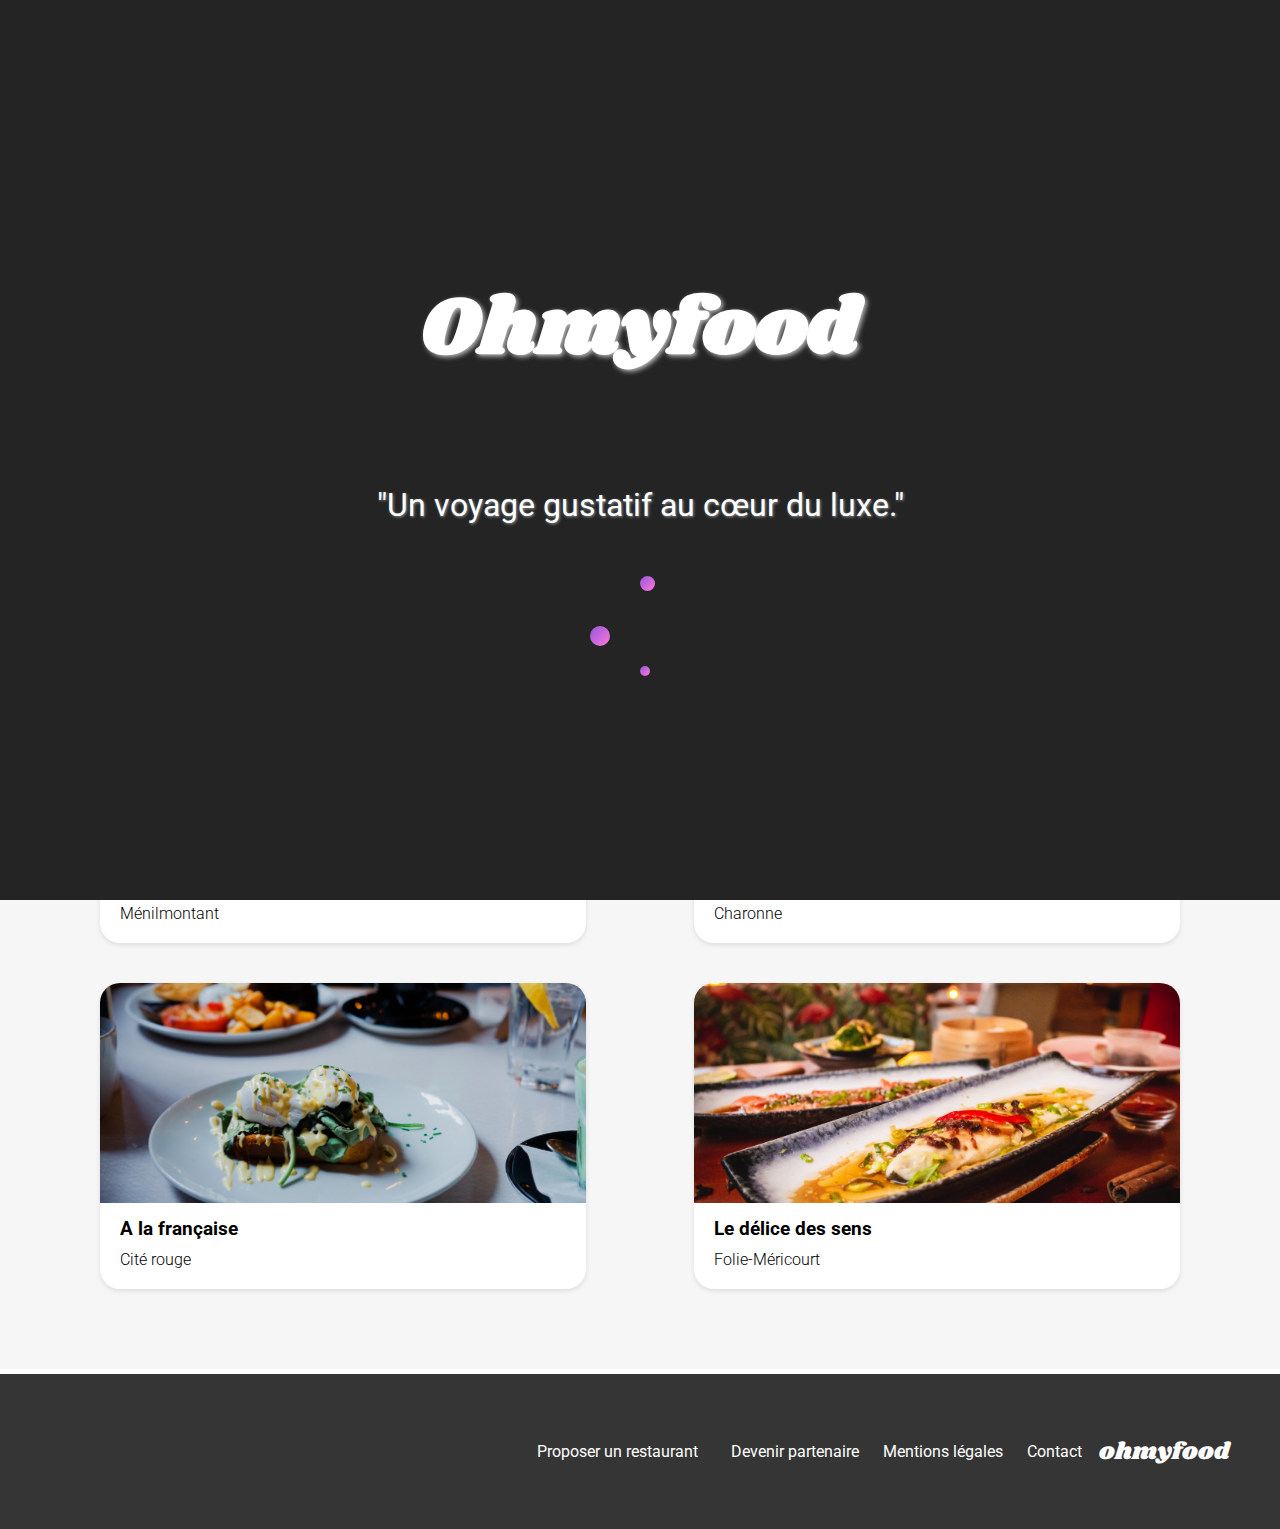
<file: index.html>
<!DOCTYPE html>
<html lang="fr">
  <head>
    <meta charset="UTF-8" />
    <meta name="viewport" content="width=device-width, initial-scale=1" />
    <title>ohmyfood</title>
    <link
      rel="icon"
      type="image/svg+xml"
      href="./assets/images/logo/ohmyfood@2x.svg"
    />
    <link rel="stylesheet" href="./assets/style.css" />
    <link rel="stylesheet" href="./assets/index.css" />
    <link
      rel="stylesheet"
      href="https://cdnjs.cloudflare.com/ajax/libs/font-awesome/6.2.1/css/all.min.css"
      integrity="sha512-MV7K8+y+gLIBoVD59lQIYicR65iaqukzvf/nwasF0nqhPay5w/9lJmVM2hMDcnK1OnMGCdVK+iQrJ7lzPJQd1w=="
      crossorigin="anonymous"
      referrerpolicy="no-referrer"
    />
  </head>
  <body>
    <div id="loader">
      <h2 class="loader_title typewriter">Ohmyfood</h2>
      <p class="loader_txt">"Un voyage gustatif au cœur du luxe."</p>
      <div class="particle-loader">
        <div class="particle"></div>
        <div class="particle"></div>
        <div class="particle"></div>
      </div>
    </div>

    <header>
      <span id="logo">ohmyfood</span>
      <div class="location">
        <i class="fa-solid fa-location-dot"></i>
        <p class="header_txt">Paris, Belleville</p>
      </div>
    </header>

    <section class="reservation">
      <h1>Réservez le menu qui vous convient</h1>
      <p>Découvrez des restaurants d'exception, selectionnés par nos soins.</p>
      <button class="explore-button">Explorez nos restaurants</button>
    </section>

    <section class="navbar">
      <h2>Fonctionnement</h2>
      <ol class="steps">
        <li>
          <div class="step-item">
            <span class="step-number">1</span>
            <i class="fa-solid fa-mobile step-icon"></i>
            <p class="step-text">Choisissez le restaurant</p>
          </div>
        </li>
        <li>
          <div class="step-item">
            <span class="step-number">2</span>
            <i class="fa-solid fa-list step-icon"></i>
            <p class="step-text">Composez votre menu</p>
          </div>
        </li>
        <li>
          <div class="step-item">
            <span class="step-number">3</span>
            <i class="fa-solid fa-store step-icon-color"></i>
            <p class="step-text">Dégustez au restaurant</p>
          </div>
        </li>
      </ol>
    </section>

    <main class="container">
      <section class="restaurants">
        <h2>Restaurants</h2>
        <div class="container_card">
          <div class="card">
            <a href="./restaurants/Menu_Palette_gout.html">
              <img
                class="card_img"
                src="./assets/images/restaurants/gout.jpg"
                alt="restaurant La palette du gout"
              />
            </a>
            <div class="card_content">
              <div class="card_header">
                <h3 class="card_title">La palette du gout</h3>
                <div class="heart-button">
                  <input type="checkbox" id="heart-checkbox-1" />
                  <label for="heart-checkbox-1">
                    <i class="fa-regular fa-heart empty-heart"></i>
                    <i class="fa-solid fa-heart filled-heart"></i>
                  </label>
                </div>
              </div>
              <p class="card_text">Ménilmontant</p>
            </div>
            <span class="nouveau">Nouveau</span>
          </div>

          <div class="card">
            <a href="./restaurants/Menu_La_Note_Enchantée.html">
              <img
                class="card_img"
                src="./assets/images/restaurants/enchantee.jpg"
                alt="restaurant La note enchantée"
              />
            </a>
            <div class="card_content">
              <div class="card_header">
                <h3 class="card_title">La note enchantée</h3>
                <div class="heart-button">
                  <input type="checkbox" id="heart-checkbox-2" />
                  <label for="heart-checkbox-2">
                    <i class="fa-regular fa-heart empty-heart"></i>
                    <i class="fa-solid fa-heart filled-heart"></i>
                  </label>
                </div>
              </div>
              <p class="card_text">Charonne</p>
            </div>
            <span class="nouveau">Nouveau</span>
          </div>

          <div class="card">
            <a href="./restaurants/Menu_A_La_Francaise.html">
              <img
                class="card_img"
                src="./assets/images/restaurants/francaise.jpg"
                alt="restaurant à la française"
              />
            </a>
            <div class="card_content">
              <div class="card_header">
                <h3 class="card_title">A la française</h3>
                <div class="heart-button">
                  <input type="checkbox" id="heart-checkbox-3" />
                  <label for="heart-checkbox-3">
                    <i class="fa-regular fa-heart empty-heart"></i>
                    <i class="fa-solid fa-heart filled-heart"></i>
                  </label>
                </div>
              </div>
              <p class="card_text">Cité rouge</p>
            </div>
          </div>

          <div class="card">
            <a href="./restaurants/Menu_Le_delice_des_sens.html">
              <img
                class="card_img"
                src="./assets/images/restaurants/sens.jpg"
                alt="restaurant le délice des sens"
              />
            </a>
            <div class="card_content">
              <div class="card_header">
                <h3 class="card_title">Le délice des sens</h3>
                <div class="heart-button">
                  <input type="checkbox" id="heart-checkbox-4" />
                  <label for="heart-checkbox-4">
                    <i class="fa-regular fa-heart empty-heart"></i>
                    <i class="fa-solid fa-heart filled-heart"></i>
                  </label>
                </div>
              </div>
              <p class="card_text">Folie-Méricourt</p>
            </div>
          </div>
        </div>
      </section>
    </main>

    <footer class="footer">
      <div>
        <span id="logo_footer">ohmyfood</span>
      </div>
      <ul>
        <li class="list">
          <i class="fa-solid fa-utensils icon"></i>
          <a href="#" class="link_footer">Proposer un restaurant</a>
        </li>
        <li class="list">
          <i class="fa-solid fa-handshake-angle icon2"></i>
          <a href="#" class="link_footer">Devenir partenaire</a>
        </li>

        <li>
          <a href="#" class="link_footer">Mentions légales</a>
        </li>
        <li>
          <a href="mailto:adresse@email.com" class="link_footer">Contact</a>
        </li>
      </ul>
    </footer>
  </body>
</html>
</file>
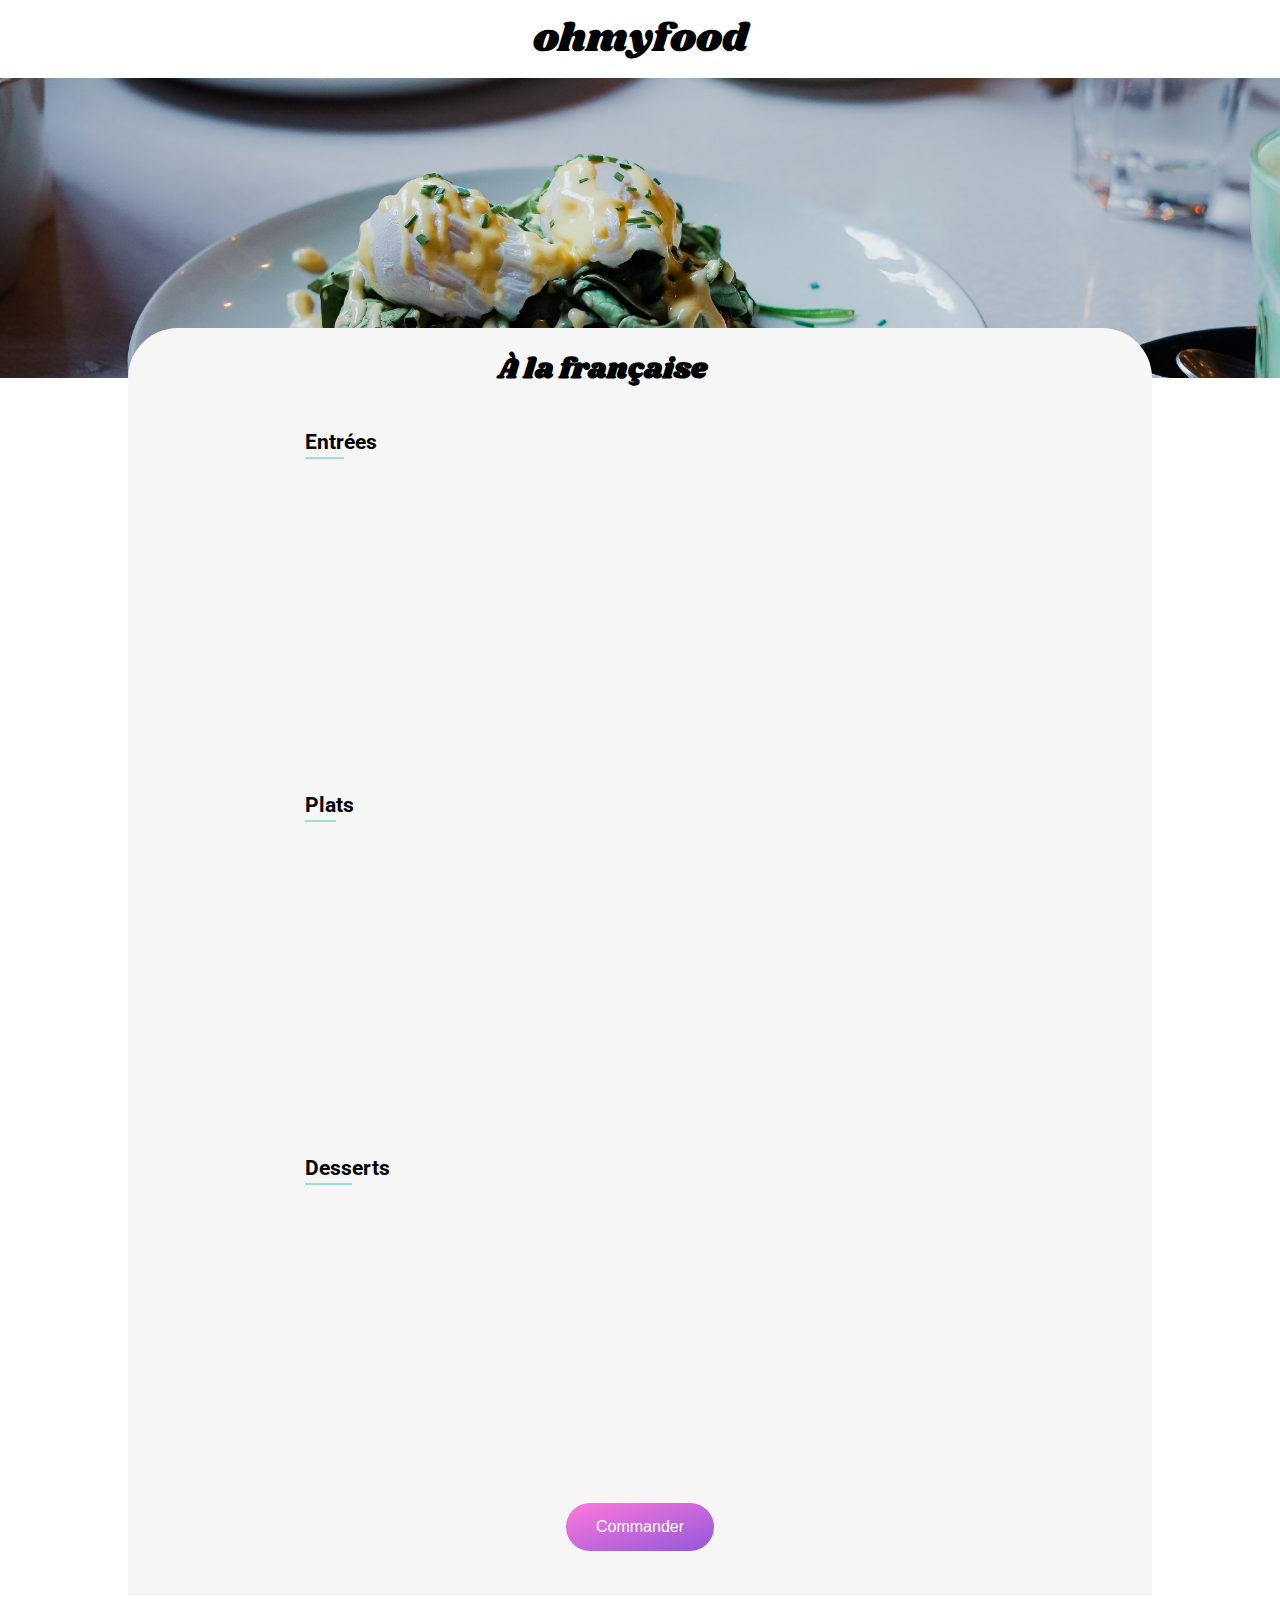
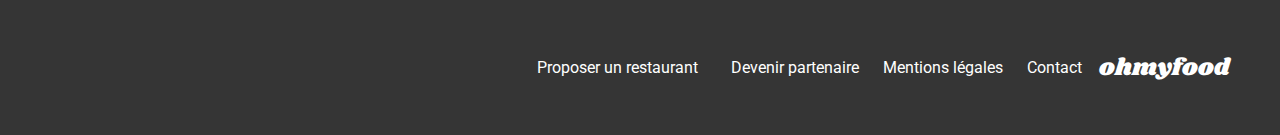
<file: restaurants/Menu_A_La_Francaise.html>
<!DOCTYPE html>
<html lang="fr">
  <head>
    <meta charset="UTF-8" />
    <meta name="viewport" content="width=device-width, initial-scale=1" />
    <title>ohmyfood</title>
    <link
      rel="icon"
      type="image/svg+xml"
      href="../assets/images/logo/ohmyfood@2x.svg"
    />
    <link rel="stylesheet" href="../assets/style.css" />
    <link rel="stylesheet" href="../assets/index.css" />
    <link rel="stylesheet" href="../assets/gout.css" />
    <link
      rel="stylesheet"
      href="https://cdnjs.cloudflare.com/ajax/libs/font-awesome/6.2.1/css/all.min.css"
      integrity="sha512-MV7K8+y+gLIBoVD59lQIYicR65iaqukzvf/nwasF0nqhPay5w/9lJmVM2hMDcnK1OnMGCdVK+iQrJ7lzPJQd1w=="
      crossorigin="anonymous"
      referrerpolicy="no-referrer"
    />
  </head>

  <body>
    <header>
      <div class="header_arrow">
        <a href="../index.html">
          <i class="fa-solid fa-arrow-left icon_arrow"></i>
        </a>
        <span id="logo">ohmyfood</span>
      </div>
      <img
        src="../assets/images/restaurants/francaise.jpg"
        alt="A-la-francaise"
        class="gout"
      />
    </header>

    <section class="menus">
      <div class="title_gout">
        <h1>À la française</h1>
        <button class="heart-button">
          <input type="checkbox" id="heart-checkbox" />
          <label for="heart-checkbox">
            <i class="fa-regular fa-heart empty-heart"></i>
            <i class="fa-solid fa-heart filled-heart"></i>
          </label>
        </button>
      </div>
      <div class="entrees">
        <h2><span class="underline">Entr</span>ées</h2>
        <div class="card_entrees">
          <input type="checkbox" id="card1" class="card-checkbox" />
          <label for="card1" class="content">
            <h3>Tartare de poulpe acidulé</h3>
            <div class="align">
              <p>Aux zestes d'orange</p>
              <p class="price">25€</p>
            </div>
          </label>
          <div class="check-container">
            <i class="fa-solid fa-check btn-check"></i>
          </div>
        </div>
        <div class="card_entrees">
          <input type="checkbox" id="card2" class="card-checkbox" />
          <label for="card2" class="content">
            <h3>Velouté de légumes d'antan</h3>
            <div class="align">
              <p>Carotte, panais, topinambour</p>
              <p class="price">35€</p>
            </div>
          </label>
          <div class="check-container">
            <i class="fa-solid fa-check btn-check"></i>
          </div>
        </div>
        <div class="card_entrees">
          <input type="checkbox" id="card3" class="card-checkbox" />
          <label for="card3" class="content">
            <h3>Soupe à l'oignon</h3>
            <div class="align">
              <p>Revisitée</p>
              <p class="price">20€</p>
            </div>
          </label>
          <div class="check-container">
            <i class="fa-solid fa-check btn-check"></i>
          </div>
        </div>
      </div>
      <div class="plats">
        <h2><span class="underline">Pla</span>ts</h2>
        <div class="card_entrees">
          <input type="checkbox" id="card4" class="card-checkbox" />
          <label for="card4" class="content">
            <h3>Coquilles Saint-Jacques</h3>
            <div class="align">
              <p>Accompagnées d'une purée de panais</p>
              <p class="price">40€</p>
            </div>
          </label>
          <div class="check-container">
            <i class="fa-solid fa-check btn-check"></i>
          </div>
        </div>
        <div class="card_entrees">
          <input type="checkbox" id="card5" class="card-checkbox" />
          <label for="card5" class="content">
            <h3>Magret de canard</h3>
            <div class="align">
              <p>Et parmentier de pommes de terre</p>
              <p class="price">35€</p>
            </div>
          </label>
          <div class="check-container">
            <i class="fa-solid fa-check btn-check"></i>
          </div>
        </div>
        <div class="card_entrees">
          <input type="checkbox" id="card6" class="card-checkbox" />
          <label for="card6" class="content">
            <h3>Pigeonneau d’Ille-et-Vilaine</h3>
            <div class="align">
              <p>Sur son lit de gnocchis aux légumes</p>
              <p class="price">44€</p>
            </div>
          </label>
          <div class="check-container">
            <i class="fa-solid fa-check btn-check"></i>
          </div>
        </div>
      </div>
      <div class="desserts">
        <h2><span class="underline">Dess</span>erts</h2>
        <div class="card_entrees">
          <input type="checkbox" id="card7" class="card-checkbox" />
          <label for="card7" class="content">
            <h3>Pétales de violettes glacés</h3>
            <div class="align">
              <p>Et purée de noisettes</p>
              <p class="price">18€</p>
            </div>
          </label>
          <div class="check-container">
            <i class="fa-solid fa-check btn-check"></i>
          </div>
        </div>
        <div class="card_entrees">
          <input type="checkbox" id="card8" class="card-checkbox" />
          <label for="card8" class="content">
            <h3>Fondant au chocolat</h3>
            <div class="align">
              <p>Revisité</p>
              <p class="price">22€</p>
            </div>
          </label>
          <div class="check-container">
            <i class="fa-solid fa-check btn-check"></i>
          </div>
        </div>
        <div class="card_entrees">
          <input type="checkbox" id="card9" class="card-checkbox" />
          <label for="card9" class="content">
            <h3>Millefeuille croustillant</h3>
            <div class="align">
              <p>Myrtilles et pâte d’amande</p>
              <p class="price">23€</p>
            </div>
          </label>
          <div class="check-container">
            <i class="fa-solid fa-check btn-check"></i>
          </div>
        </div>
      </div>
      <div class="commander">
        <button class="explore-button">Commander</button>
      </div>
    </section>

    <footer class="footer">
      <span id="logo_footer">ohmyfood</span>
      <ul>
        <li class="list">
          <i class="fa-solid fa-utensils icon"></i>
          <a href="#">Proposer un restaurant</a>
        </li>
        <li class="list">
          <i class="fa-solid fa-handshake-angle icon2"></i>
          <a href="#">Devenir partenaire</a>
        </li>
        <li>
          <a href="#">Mentions légales</a>
        </li>
        <li>
          <a href="mailto:adresse@email.com">Contact</a>
        </li>
      </ul>
    </footer>
  </body>
</html>
</file>
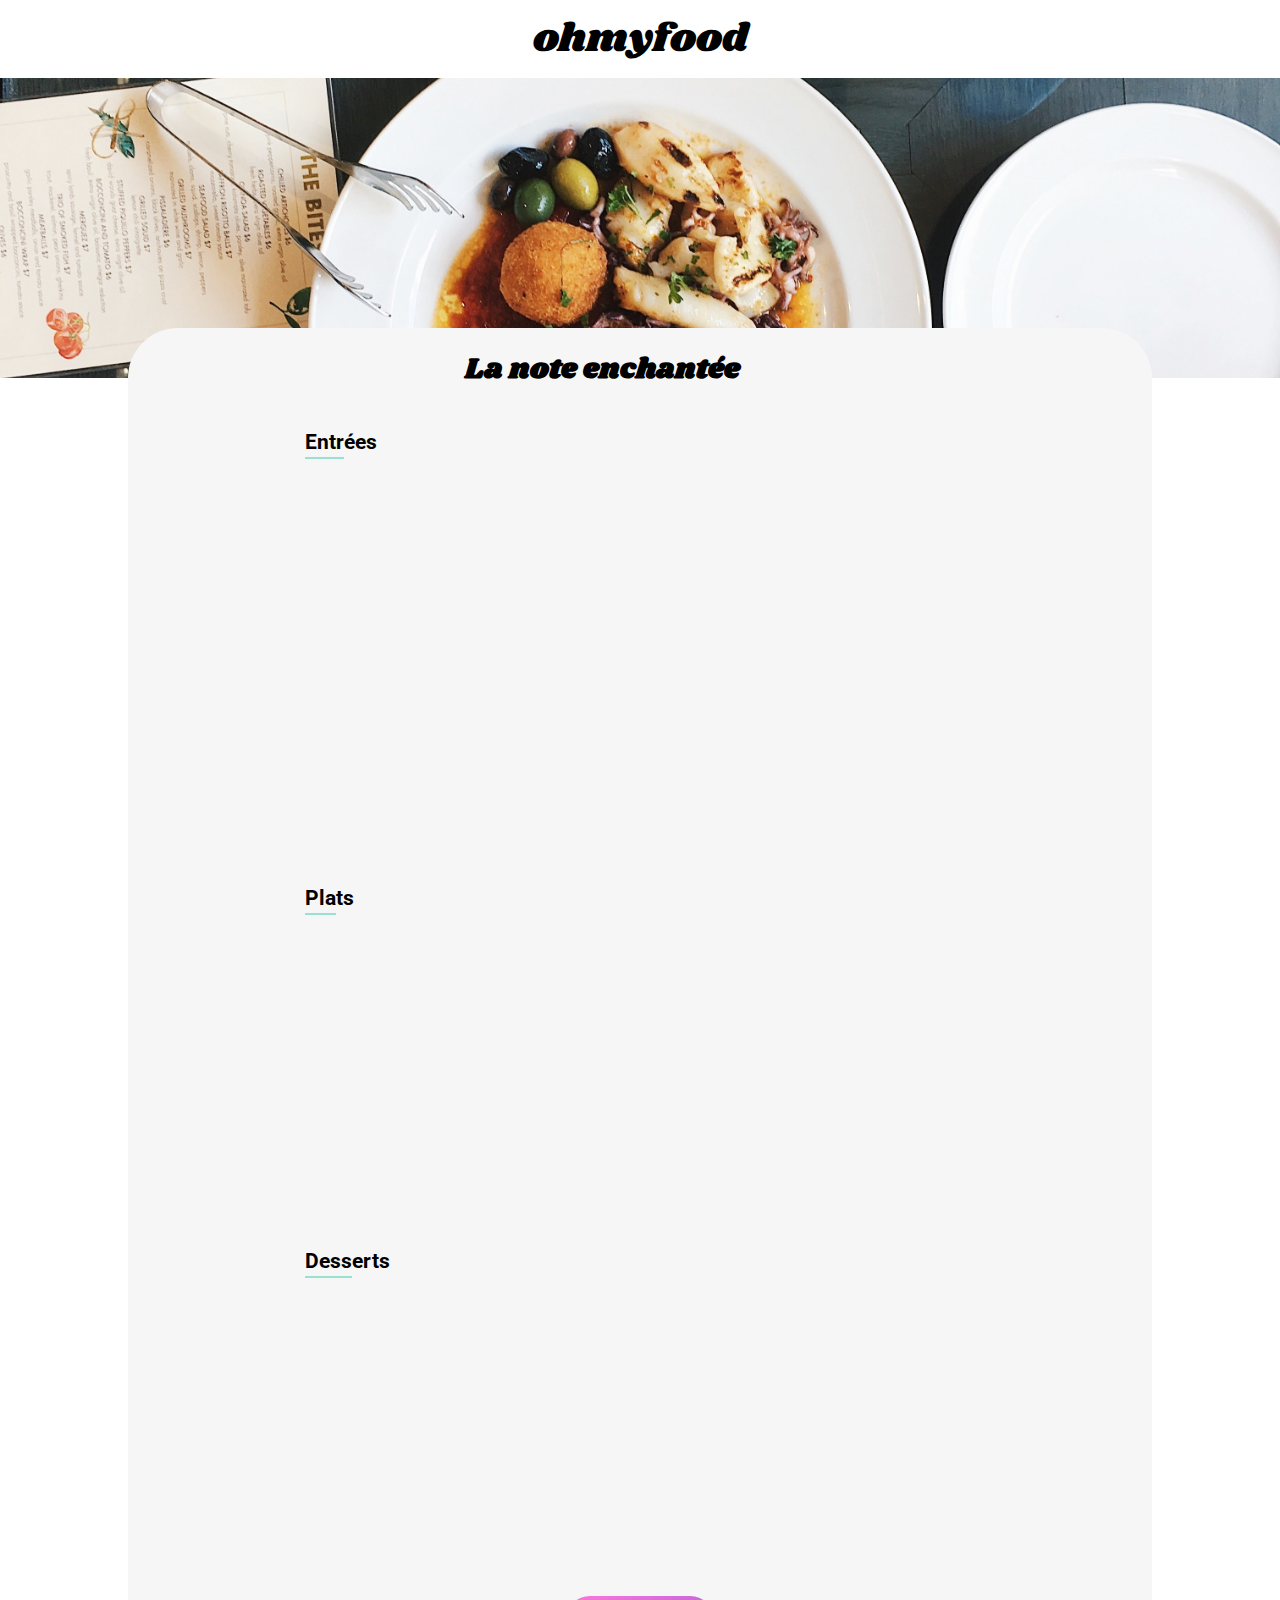
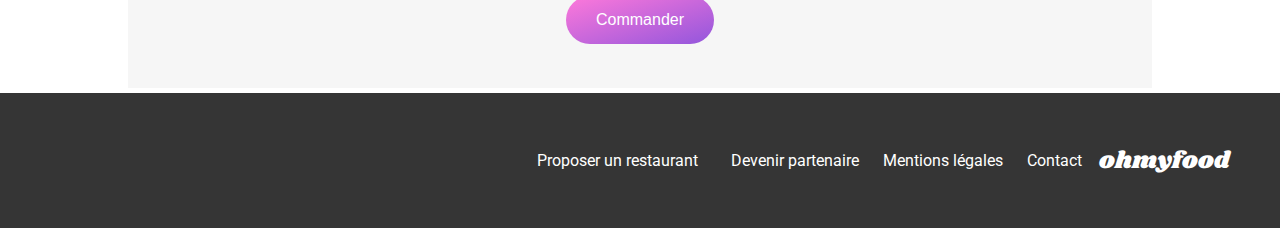
<file: restaurants/Menu_La_Note_Enchantée.html>
<!DOCTYPE html>
<html lang="fr">
  <head>
    <meta charset="UTF-8" />
    <meta name="viewport" content="width=device-width, initial-scale=1" />
    <title>ohmyfood</title>
    <link
      rel="icon"
      type="image/svg+xml"
      href="../assets/images/logo/ohmyfood@2x.svg"
    />
    <link rel="stylesheet" href="../assets/style.css" />
    <link rel="stylesheet" href="../assets/index.css" />
    <link rel="stylesheet" href="../assets/gout.css" />
    <link
      rel="stylesheet"
      href="https://cdnjs.cloudflare.com/ajax/libs/font-awesome/6.2.1/css/all.min.css"
      integrity="sha512-MV7K8+y+gLIBoVD59lQIYicR65iaqukzvf/nwasF0nqhPay5w/9lJmVM2hMDcnK1OnMGCdVK+iQrJ7lzPJQd1w=="
      crossorigin="anonymous"
      referrerpolicy="no-referrer"
    />
  </head>

  <body>
    <header>
      <div class="header_arrow">
        <a href="../index.html">
          <i class="fa-solid fa-arrow-left icon_arrow"></i>
        </a>
        <span id="logo">ohmyfood</span>
      </div>
      <img
        src="../assets/images/restaurants/enchantee.jpg"
        alt="note-enchantee"
        class="gout"
      />
    </header>

    <section class="menus">
      <div class="title_gout">
        <h1>La note enchantée</h1>
        <button class="heart-button">
          <input type="checkbox" id="heart-checkbox" />
          <label for="heart-checkbox">
            <i class="fa-regular fa-heart empty-heart"></i>
            <i class="fa-solid fa-heart filled-heart"></i>
          </label>
        </button>
      </div>
      <div class="entrees">
        <h2><span class="underline">Entr</span>ées</h2>
        <div class="card_entrees">
          <input type="checkbox" id="card1" class="card-checkbox" />
          <label for="card1" class="content">
            <h3>Ravioles de foie gras</h3>
            <div class="align">
              <p>Accompagnées de leur crème à la truffe</p>
              <p class="price">25€</p>
            </div>
          </label>
          <div class="check-container">
            <i class="fa-solid fa-check btn-check"></i>
          </div>
        </div>
        <div class="card_entrees">
          <input type="checkbox" id="card2" class="card-checkbox" />
          <label for="card2" class="content">
            <h3>Caviar osciètre</h3>
            <div class="align">
              <p>Sur blini à la farine de blé noir</p>
              <p class="price">35€</p>
            </div>
          </label>
          <div class="check-container">
            <i class="fa-solid fa-check btn-check"></i>
          </div>
        </div>
        <div class="card_entrees">
          <input type="checkbox" id="card3" class="card-checkbox" />
          <label for="card3" class="content">
            <h3>Homard et espuma de potiron</h3>
            <div class="align">
              <p>Marinés aux zestes d'orange</p>
              <p class="price">20€</p>
            </div>
          </label>
          <div class="check-container">
            <i class="fa-solid fa-check btn-check"></i>
          </div>
        </div>
        <div class="card_entrees">
          <input type="checkbox" id="card4" class="card-checkbox" />
          <label for="card4" class="content">
            <h3>Foie gras de canard cuit entier</h3>
            <div class="align">
              <p>Confiture de figue et pain toasté</p>
              <p class="price">35€</p>
            </div>
          </label>
          <div class="check-container">
            <i class="fa-solid fa-check btn-check"></i>
          </div>
        </div>
      </div>

      <div class="plats">
        <h2><span class="underline">Pla</span>ts</h2>
        <div class="card_entrees">
          <input type="checkbox" id="card5" class="card-checkbox" />
          <label for="card5" class="content">
            <h3>Noix de coquilles Saint-Jacques</h3>
            <div class="align">
              <p>Sur lit de purée de céleri-rave</p>
              <p class="price">40€</p>
            </div>
          </label>
          <div class="check-container">
            <i class="fa-solid fa-check btn-check"></i>
          </div>
        </div>
        <div class="card_entrees">
          <input type="checkbox" id="card6" class="card-checkbox" />
          <label for="card6" class="content">
            <h3>Langoustine poêlée</h3>
            <div class="align">
              <p>Purée de patate douce</p>
              <p class="price">35€</p>
            </div>
          </label>
          <div class="check-container">
            <i class="fa-solid fa-check btn-check"></i>
          </div>
        </div>
        <div class="card_entrees">
          <input type="checkbox" id="card7" class="card-checkbox" />
          <label for="card7" class="content">
            <h3>Mijoté de queue de bœuf</h3>
            <div class="align">
              <p>Et riz sauvage aux zestes de citron</p>
              <p class="price">44€</p>
            </div>
          </label>
          <div class="check-container">
            <i class="fa-solid fa-check btn-check"></i>
          </div>
        </div>
      </div>
      <div class="desserts">
        <h2><span class="underline">Dess</span>erts</h2>
        <div class="card_entrees">
          <input type="checkbox" id="card8" class="card-checkbox" />
          <label for="card8" class="content">
            <h3>Macaron noisette et chocolat</h3>
            <div class="align">
              <p>Glace au caramel brun et sel de Guérande</p>
              <p class="price">18€</p>
            </div>
          </label>
          <div class="check-container">
            <i class="fa-solid fa-check btn-check"></i>
          </div>
        </div>
        <div class="card_entrees">
          <input type="checkbox" id="card9" class="card-checkbox" />
          <label for="card9" class="content">
            <h3>Baba au rhum revisité</h3>
            <div class="align">
              <p>Avec son coulis de citron</p>
              <p class="price">22€</p>
            </div>
          </label>
          <div class="check-container">
            <i class="fa-solid fa-check btn-check"></i>
          </div>
        </div>
        <div class="card_entrees">
          <input type="checkbox" id="card10" class="card-checkbox" />
          <label for="card10" class="content">
            <h3>Tarte au citron meringuée</h3>
            <div class="align">
              <p>Déstructurée</p>
              <p class="price">23€</p>
            </div>
          </label>
          <div class="check-container">
            <i class="fa-solid fa-check btn-check"></i>
          </div>
        </div>
      </div>
      <div class="commander">
        <button class="explore-button">Commander</button>
      </div>
    </section>

    <footer class="footer">
      <span id="logo_footer">ohmyfood</span>
      <ul>
        <li class="list">
          <i class="fa-solid fa-utensils icon"></i>
          <a href="#">Proposer un restaurant</a>
        </li>
        <li class="list">
          <i class="fa-solid fa-handshake-angle icon2"></i>
          <a href="#">Devenir partenaire</a>
        </li>
        <li>
          <a href="#">Mentions légales</a>
        </li>
        <li>
          <a href="mailto:adresse@email.com">Contact</a>
        </li>
      </ul>
    </footer>
  </body>
</html>
</file>
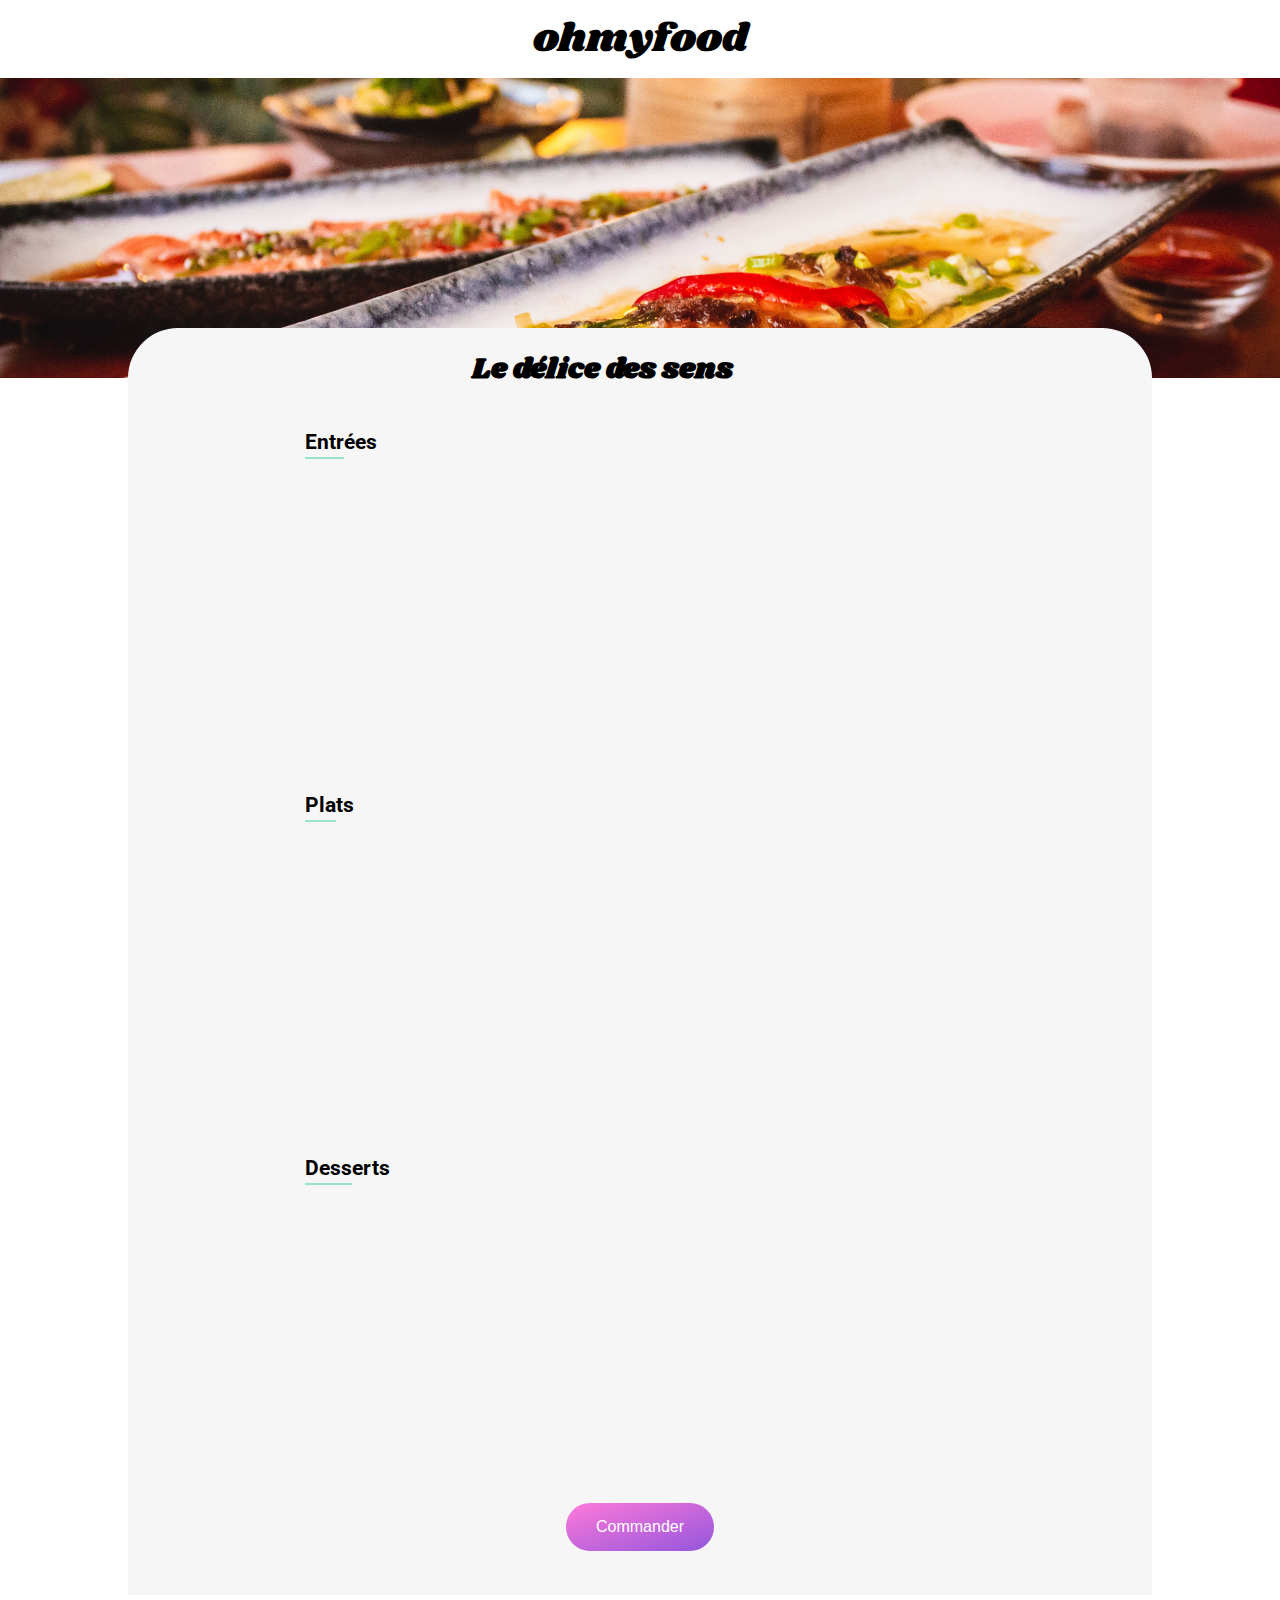
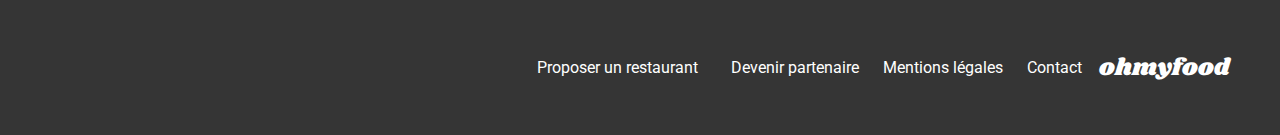
<file: restaurants/Menu_Le_delice_des_sens.html>
<!DOCTYPE html>
<html lang="fr">
  <head>
    <meta charset="UTF-8" />
    <meta name="viewport" content="width=device-width, initial-scale=1" />
    <title>ohmyfood</title>
    <link
      rel="icon"
      type="image/svg+xml"
      href="../assets/images/logo/ohmyfood@2x.svg"
    />
    <link rel="stylesheet" href="../assets/style.css" />
    <link rel="stylesheet" href="../assets/index.css" />
    <link rel="stylesheet" href="../assets/gout.css" />
    <link
      rel="stylesheet"
      href="https://cdnjs.cloudflare.com/ajax/libs/font-awesome/6.2.1/css/all.min.css"
      integrity="sha512-MV7K8+y+gLIBoVD59lQIYicR65iaqukzvf/nwasF0nqhPay5w/9lJmVM2hMDcnK1OnMGCdVK+iQrJ7lzPJQd1w=="
      crossorigin="anonymous"
      referrerpolicy="no-referrer"
    />
  </head>

  <body>
    <header>
      <div class="header_arrow">
        <a href="../index.html">
          <i class="fa-solid fa-arrow-left icon_arrow"></i>
        </a>
        <span id="logo">ohmyfood</span>
      </div>
      <img
        src="../assets/images/restaurants/sens.jpg"
        alt="sens"
        class="gout"
      />
    </header>

    <section class="menus">
      <div class="title_gout">
        <h1>Le délice des sens</h1>
        <button class="heart-button">
          <input type="checkbox" id="heart-checkbox" />
          <label for="heart-checkbox">
            <i class="fa-regular fa-heart empty-heart"></i>
            <i class="fa-solid fa-heart filled-heart"></i>
          </label>
        </button>
      </div>
      <div class="entrees">
        <h2><span class="underline">Entr</span>ées</h2>
        <div class="card_entrees">
          <input type="checkbox" id="card1" class="card-checkbox" />
          <label for="card1" class="content">
            <h3>Tartare de thon</h3>
            <div class="align">
              <p>Assaisonné au yuzu</p>
              <p class="price">25€</p>
            </div>
          </label>
          <div class="check-container">
            <i class="fa-solid fa-check btn-check"></i>
          </div>
        </div>
        <div class="card_entrees">
          <input type="checkbox" id="card2" class="card-checkbox" />
          <label for="card2" class="content">
            <h3>Bouchée de homard croustillant</h3>
            <div class="align">
              <p>Et sa farandole de petits légumes</p>
              <p class="price">35€</p>
            </div>
          </label>
          <div class="check-container">
            <i class="fa-solid fa-check btn-check"></i>
          </div>
        </div>
        <div class="card_entrees">
          <input type="checkbox" id="card3" class="card-checkbox" />
          <label for="card3" class="content">
            <h3>Velouté de cèpes</h3>
            <div class="align">
              <p>Aux truffes</p>
              <p class="price">20€</p>
            </div>
          </label>
          <div class="check-container">
            <i class="fa-solid fa-check btn-check"></i>
          </div>
        </div>
      </div>
      <div class="plats">
        <h2><span class="underline">Pla</span>ts</h2>
        <div class="card_entrees">
          <input type="checkbox" id="card4" class="card-checkbox" />
          <label for="card4" class="content">
            <h3>Poulet rôti aux herbes de Provence</h3>
            <div class="align">
              <p>Et sa crème de truffe</p>
              <p class="price">40€</p>
            </div>
          </label>
          <div class="check-container">
            <i class="fa-solid fa-check btn-check"></i>
          </div>
        </div>
        <div class="card_entrees">
          <input type="checkbox" id="card5" class="card-checkbox" />
          <label for="card5" class="content">
            <h3>Langouste rôtie</h3>
            <div class="align">
              <p>Et ses légumes de saison</p>
              <p class="price">35€</p>
            </div>
          </label>
          <div class="check-container">
            <i class="fa-solid fa-check btn-check"></i>
          </div>
        </div>
        <div class="card_entrees">
          <input type="checkbox" id="card6" class="card-checkbox" />
          <label for="card6" class="content">
            <h3>Côte de bœuf Angus</h3>
            <div class="align">
              <p>Et sa purée de panais</p>
              <p class="price">44€</p>
            </div>
          </label>
          <div class="check-container">
            <i class="fa-solid fa-check btn-check"></i>
          </div>
        </div>
      </div>
      <div class="desserts">
        <h2><span class="underline">Dess</span>erts</h2>
        <div class="card_entrees">
          <input type="checkbox" id="card7" class="card-checkbox" />
          <label for="card7" class="content">
            <h3>Farandole de desserts</h3>
            <div class="align">
              <p>Du chef</p>
              <p class="price">18€</p>
            </div>
          </label>
          <div class="check-container">
            <i class="fa-solid fa-check btn-check"></i>
          </div>
        </div>
        <div class="card_entrees">
          <input type="checkbox" id="card8" class="card-checkbox" />
          <label for="card8" class="content">
            <h3>Crème brulée</h3>
            <div class="align">
              <p>Revisitée</p>
              <p class="price">22€</p>
            </div>
          </label>
          <div class="check-container">
            <i class="fa-solid fa-check btn-check"></i>
          </div>
        </div>
        <div class="card_entrees">
          <input type="checkbox" id="card9" class="card-checkbox" />
          <label for="card9" class="content">
            <h3>Tiramisu</h3>
            <div class="align">
              <p>À la noisette</p>
              <p class="price">23€</p>
            </div>
          </label>
          <div class="check-container">
            <i class="fa-solid fa-check btn-check"></i>
          </div>
        </div>
      </div>
      <div class="commander">
        <button class="explore-button">Commander</button>
      </div>
    </section>

    <footer class="footer">
      <span id="logo_footer">ohmyfood</span>
      <ul>
        <li class="list">
          <i class="fa-solid fa-utensils icon"></i>
          <a href="#">Proposer un restaurant</a>
        </li>
        <li class="list">
          <i class="fa-solid fa-handshake-angle icon2"></i>
          <a href="#">Devenir partenaire</a>
        </li>
        <li>
          <a href="#">Mentions légales</a>
        </li>
        <li>
          <a href="mailto:adresse@email.com">Contact</a>
        </li>
      </ul>
    </footer>
  </body>
</html>
</file>
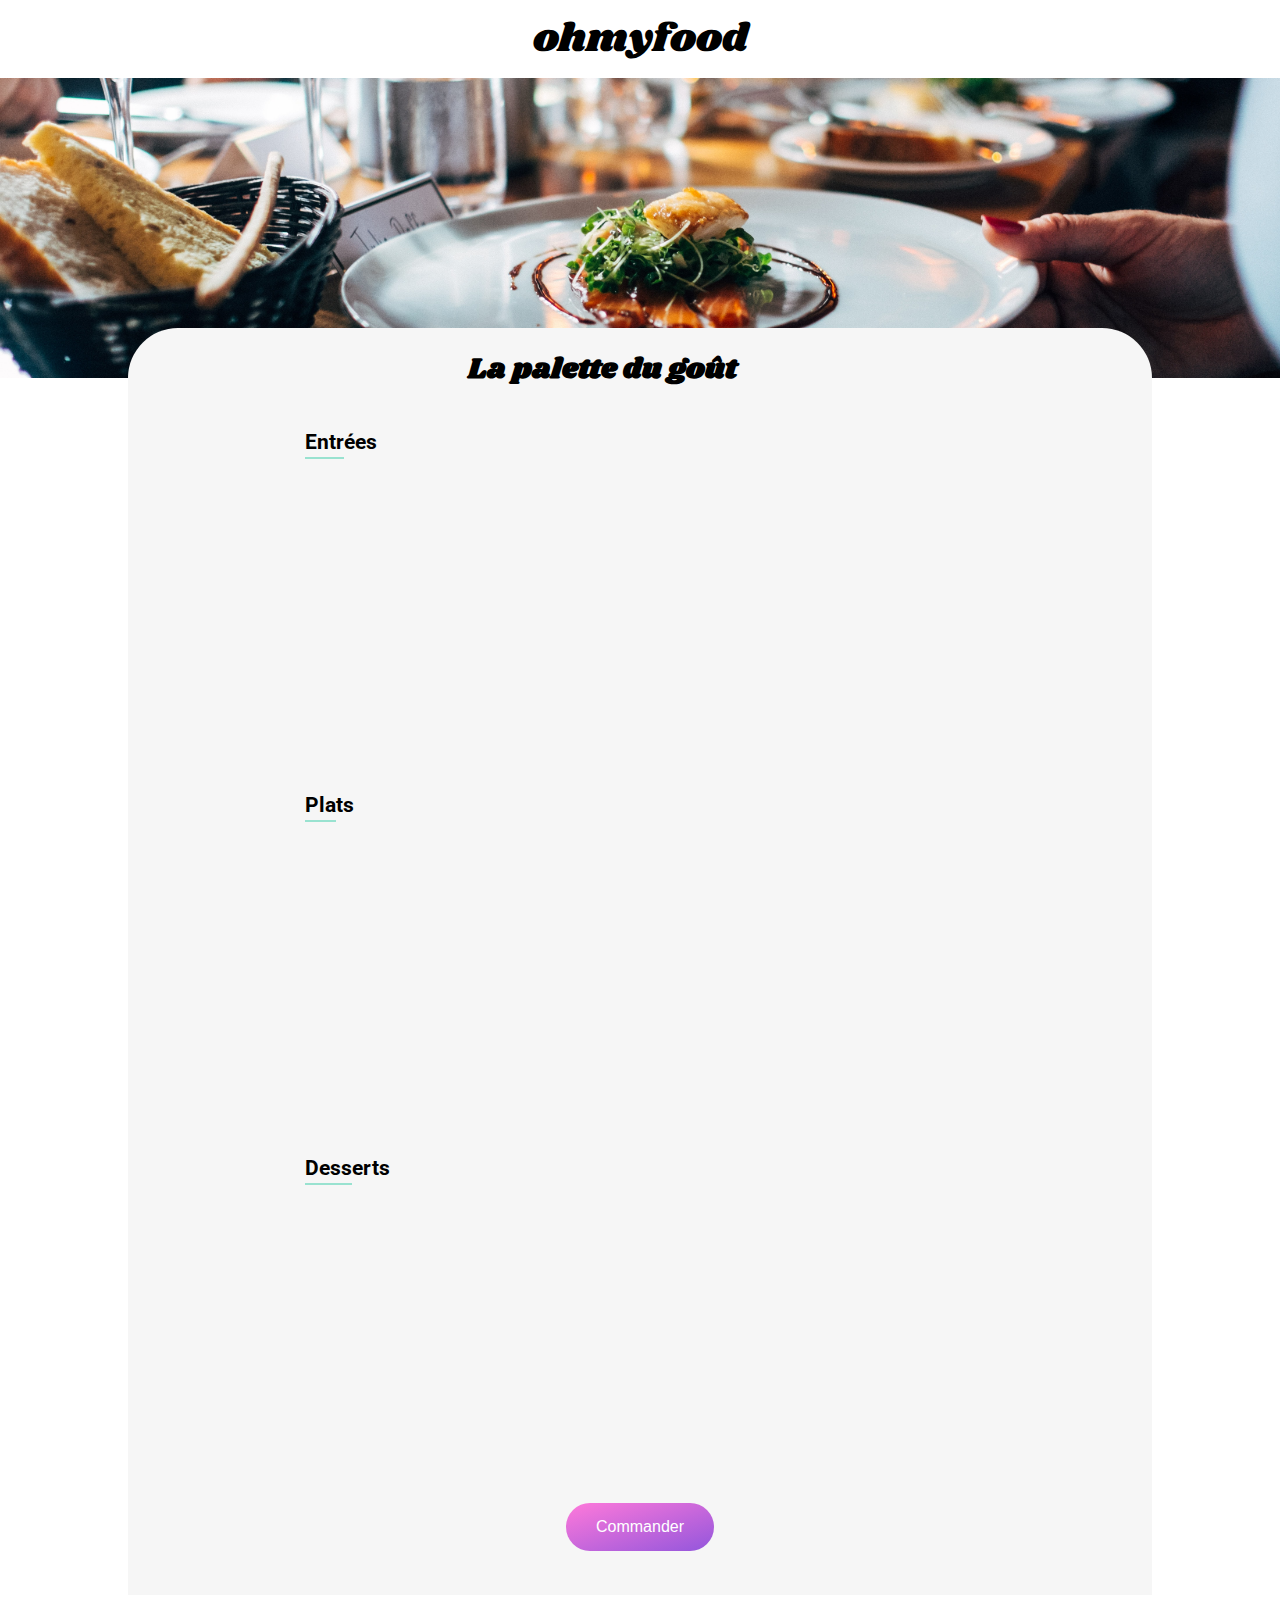
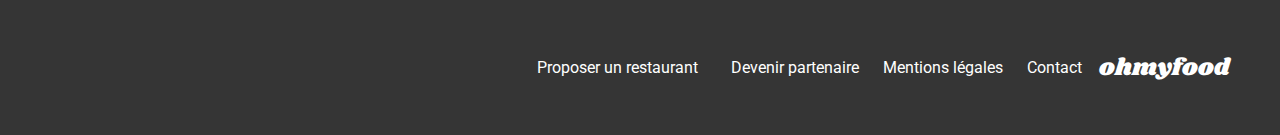
<file: restaurants/Menu_Palette_gout.html>
<!DOCTYPE html>
<html lang="fr">
  <head>
    <meta charset="UTF-8" />
    <meta name="viewport" content="width=device-width, initial-scale=1" />
    <title>ohmyfood</title>
    <link
      rel="icon"
      type="image/svg+xml"
      href="../assets/images/logo/ohmyfood@2x.svg"
    />
    <link rel="stylesheet" href="../assets/style.css" />
    <link rel="stylesheet" href="../assets/index.css" />
    <link rel="stylesheet" href="../assets/gout.css" />
    <link
      rel="stylesheet"
      href="https://cdnjs.cloudflare.com/ajax/libs/font-awesome/6.2.1/css/all.min.css"
      integrity="sha512-MV7K8+y+gLIBoVD59lQIYicR65iaqukzvf/nwasF0nqhPay5w/9lJmVM2hMDcnK1OnMGCdVK+iQrJ7lzPJQd1w=="
      crossorigin="anonymous"
      referrerpolicy="no-referrer"
    />
  </head>

  <body>
    <header>
      <div class="header_arrow">
        <a href="../index.html">
          <i class="fa-solid fa-arrow-left icon_arrow"></i>
        </a>
        <span id="logo">ohmyfood</span>
      </div>
      <img
        src="../assets/images/restaurants/gout.jpg"
        alt="gout"
        class="gout"
      />
    </header>

    <section class="menus">
      <div class="title_gout">
        <h1>La palette du goût</h1>
        <button class="heart-button">
          <input type="checkbox" id="heart-checkbox" />
          <label for="heart-checkbox">
            <i class="fa-regular fa-heart empty-heart"></i>
            <i class="fa-solid fa-heart filled-heart"></i>
          </label>
        </button>
      </div>
      <div class="entrees">
        <h2><span class="underline">Entr</span>ées</h2>
        <div class="card_entrees">
          <input type="checkbox" id="card1" class="card-checkbox" />
          <label for="card1" class="content">
            <h3 class="dish-name">Fricassée d'escargots</h3>
            <div class="align">
              <p>Au piment d'Espelette</p>
              <p class="price">25€</p>
            </div>
          </label>
          <div class="check-container">
            <i class="fa-solid fa-check btn-check"></i>
          </div>
        </div>
        <div class="card_entrees">
          <input type="checkbox" id="card2" class="card-checkbox" />
          <label for="card2" class="content">
            <h3>Foie gras de canard mi-cuit</h3>
            <div class="align">
              <p>Et ses copeaux de truffe noire</p>
              <p class="price">35€</p>
            </div>
          </label>
          <div class="check-container">
            <i class="fa-solid fa-check btn-check"></i>
          </div>
        </div>
        <div class="card_entrees">
          <input type="checkbox" id="card3" class="card-checkbox" />
          <label for="card3" class="content">
            <h3>Œuf au plat</h3>
            <div class="align">
              <p>Assaisonné à la truffe sur lit de caviar</p>
              <p class="price">20€</p>
            </div>
          </label>
          <div class="check-container">
            <i class="fa-solid fa-check btn-check"></i>
          </div>
        </div>
      </div>
      <div class="plats">
        <h2><span class="underline">Pla</span>ts</h2>
        <div class="card_entrees">
          <input type="checkbox" id="card4" class="card-checkbox" />
          <label for="card4" class="content">
            <h3>Filet de bœuf aux herbes</h3>
            <div class="align">
              <p>Accompagné de sa ribambelle de légumes</p>
              <p class="price">40€</p>
            </div>
          </label>
          <div class="check-container">
            <i class="fa-solid fa-check btn-check"></i>
          </div>
        </div>
        <div class="card_entrees">
          <input type="checkbox" id="card5" class="card-checkbox" />
          <label for="card5" class="content">
            <h3>Parmentier de queue de bœuf</h3>
            <div class="align">
              <p>À la truffe noire sur sa purée de panais</p>
              <p class="price">35€</p>
            </div>
          </label>
          <div class="check-container">
            <i class="fa-solid fa-check btn-check"></i>
          </div>
        </div>
        <div class="card_entrees">
          <input type="checkbox" id="card6" class="card-checkbox" />
          <label for="card6" class="content">
            <h3>Filet de turbot</h3>
            <div class="align">
              <p>Aux agrumes</p>
              <p class="price">44€</p>
            </div>
          </label>
          <div class="check-container">
            <i class="fa-solid fa-check btn-check"></i>
          </div>
        </div>
      </div>
      <div class="desserts">
        <h2><span class="underline">Dess</span>erts</h2>
        <div class="card_entrees">
          <input type="checkbox" id="card7" class="card-checkbox" />
          <label for="card7" class="content">
            <h3>Paris-Brest</h3>
            <div class="align">
              <p>Revisité</p>
              <p class="price">18€</p>
            </div>
          </label>
          <div class="check-container">
            <i class="fa-solid fa-check btn-check"></i>
          </div>
        </div>
        <div class="card_entrees">
          <input type="checkbox" id="card8" class="card-checkbox" />
          <label for="card8" class="content">
            <h3>Macaron au chocolat d'exception</h3>
            <div class="align">
              <p>Et glace à la vanille de Madagascar</p>
              <p class="price">22€</p>
            </div>
          </label>
          <div class="check-container">
            <i class="fa-solid fa-check btn-check"></i>
          </div>
        </div>
        <div class="card_entrees">
          <input type="checkbox" id="card9" class="card-checkbox" />
          <label for="card9" class="content">
            <h3>Mousse au chocolat</h3>
            <div class="align">
              <p>Au piment d'Espelette et à la truffe noire</p>
              <p class="price">23€</p>
            </div>
          </label>
          <div class="check-container">
            <i class="fa-solid fa-check btn-check"></i>
          </div>
        </div>
      </div>
      <div class="commander">
        <button class="explore-button">Commander</button>
      </div>
    </section>

    <footer class="footer">
      <span id="logo_footer">ohmyfood</span>
      <ul>
        <li class="list">
          <i class="fa-solid fa-utensils icon"></i>
          <a href="#">Proposer un restaurant</a>
        </li>
        <li class="list">
          <i class="fa-solid fa-handshake-angle icon2"></i>
          <a href="#">Devenir partenaire</a>
        </li>
        <li>
          <a href="#">Mentions légales</a>
        </li>
        <li>
          <a href="mailto:adresse@email.com">Contact</a>
        </li>
      </ul>
    </footer>
  </body>
</html>
</file>
<file: assets/style.css>
/*polices*/
@import url('https://fonts.googleapis.com/css2?family=Roboto:ital,wght@0,100;0,300;0,400;0,500;0,700;0,900;1,100;1,300;1,400;1,500;1,700;1,900&family=Shrikhand&display=swap');


/*design system*/
:root{
    /*color*/
    --background-color: #F6F6F6;
    --primary-color: #9356DC;
    --secondary-color: #FF79DA;
    --tertiary-color: #99E2D0;
    --green-font: #008766;
    --green-bg: #99E2D0;
}

#loader {
    position: fixed;
    top: 0;
    left: 0;
    width: 100%;
    height: 100%;
    background-color: #242424; 
    display: flex;
    flex-direction: column;
    align-items: center;
    justify-content: center;
    z-index: 1000; 
    animation: backgroundAnimation 3s infinite alternate;
    transition: filter 0.5s;
    animation-delay: 0s; /* Démarre immédiatement */
    animation: fade 3s forwards; /* Animation de disparition */
}

#loader.fade-out {
    filter: blur(0);
}


@keyframes backgroundAnimation {
    0% { background-color: #242424; }
    50% { background-color: #333; }
    100% { background-color: #242424; }
}

@keyframes fade {
    0% {
        opacity: 1;
        visibility: visible; /* Visible au début */
    }
    99% {
        opacity: 1;
    }
    100% {
        opacity: 0;
        visibility: hidden; /* Cache le loader après l'animation */
    }
}



.loader_title{
    font-size: 2.5rem;
    color: white;
    font-family: "Shrikhand", serif;
    text-shadow: 2px 2px 5px rgba(255, 251, 251, 0.7);
}
.loader_txt{
    font-size: 1.3rem;
    color: white;
    font-family: "roboto";
    text-shadow: 1px 1px 3px rgba(255, 255, 255, 0.5);
}

@keyframes fade {
    0% {
        opacity: 1;
    }
    99% {
        opacity: 1;
    }
    100% {
        opacity: 0;
        visibility: hidden; /* Cache le loader après l'animation */
    }
}

.particle-loader {
    position: relative;
    height: 100px;
    width: 100px;
    margin: 20px 0;
}

.particle {
    position: absolute;
    border-radius: 50%;
    background: linear-gradient(135deg, var(--primary-color), var(--secondary-color));
    animation: particle-animation 1.5s infinite ease-in-out;
}

.particle:nth-child(1) {
    width: 15px;
    height: 15px;
    top: 0;
    left: 50%;
    animation-delay: 0s;
}

.particle:nth-child(2) {
    width: 20px;
    height: 20px;
    top: 50%;
    left: 0;
    animation-delay: 0.5s;
}

.particle:nth-child(3) {
    width: 10px;
    height: 10px;
    bottom: 0;
    left: 50%;
    animation-delay: 1s;
}

@keyframes particle-animation {
    0%, 100% {
        transform: translate(0, 0);
    }
    50% {
        transform: translate(-20px, -20px);
    }
}


body{
    margin: 0;
    padding: 0;
    box-sizing: border-box;
    font-family: "Roboto", sans-serif;
}

a {
    color: inherit; /* Hérite de la couleur du parent */
    text-decoration: none; /* Supprime la décoration par défaut des liens */
    display: block; /* Assure que le lien prend toute la largeur de son conteneur */
}

header {
    display: flex;
    flex-direction: column;
    align-items: center;
}

#logo {
    font-family: "Shrikhand", serif;
    font-size: 2.5rem;
    display: block;
    text-align: center;
}

h1 {
    font-size: 1.5rem;
    margin: 0;
    
}

h2 {
    font-size: 1.3rem;   
}

p {
    font-size: 1rem;
}

.header_txt {
    margin: 10px;
    text-align: center;
}
.step-text {
    font-size: 1.2rem;
    font-family: "Roboto", sans-serif;
}

.navbar {
    margin: 20px;
    padding-bottom: 20px;
}
.location {
    width: 100%;
    display: flex;
    justify-content: center;
    align-items: center;
    background: lightgrey;
    flex-direction: row;
    box-shadow: 0 2px 5px rgba(0,0,0,0.1);
}

.reservation {
    display: flex;
    flex-direction: column;
    align-items: center;
    justify-content: center;
    text-align: center;
    padding: 40px; /* Ajoute du padding */
    background: var(--background-color);

}



.explore-button {
    background-image: linear-gradient(to bottom right, var(--secondary-color), var(--primary-color));
    border: none;
    color: white;
    padding: 15px 30px;
    text-align: center;
    text-decoration: none;
    display: inline-block;
    font-size: 16px;
    margin: 4px 2px;
    cursor: pointer;
    border-radius: 25px;
    transition: 0.3s;
}

.explore-button:hover {
    opacity: 0.8;
    transform: scale(1.01);
    
}

.steps {
    list-style-type: none;
    padding: 0;
}

.step-item {
    display: flex;
    align-items: center;
    background-color: #f6f6f6;
    margin-bottom: 15px;
    padding: 20px;
    padding-left: 50px;
    border-radius: 20px;
    box-shadow: 0 2px 5px rgba(0,0,0,0.1);
    transition: background-color 0.3s ease;
    position: relative;
}

.step-icon-color {
    color: var(--primary-color);
    font-size: 18px;
    margin-right: 15px;
}

.step-number {
    background-color: var(--primary-color);
    color: white;
    width: 24px;
    height: 24px;
    border-radius: 50%;
    display: flex;
    justify-content: center;
    align-items: center;
    margin-right: 15px;
    font-weight: bold;
    position: absolute;
    left: -10px;
    top: 50%;
    transform: translateY(-50%);
}

.step-icon {
    color: #7e7e7e; /* Couleur de l'icône par défaut */
    font-size: 18px;
    margin-right: 15px;
}

.step-text {
    margin: 0;
    font-family: "roboto" sans-serif;
    font-weight: bold;
}

.nouveau {
   max-width: 80px;
   max-height: 29px;
   color: var(--green-font);
    background-color: var(--green-bg);
    border-radius: 5px;
    font-size: 1rem;
    font-family: roboto;
    font-weight: bold;
    margin: 10px 0;
    padding: 5px;
    text-align: center;
    position: absolute;
    right: 10px;
    top: 0;
}
.list{
    display: flex;
    flex-direction: row;
}

.container{
    background: var(--background-color);
    padding-bottom: 40px;
    display: flex;
    flex-direction: row;
    justify-content: flex-start;
    flex-wrap: wrap;
}

.restaurants{
    width: 100%;
    margin: 20px;
}

.card{
    background-color: white;
    border-radius: 20px;
    box-shadow: 0 2px 5px rgba(0,0,0,0.1);
    position: relative;
    margin-bottom: 15px;
    min-width: 300px;
    max-width: 1024px;
    width: 100%;
}

.card_img{
    border-radius: 20px 20px 0 0;
    min-width: 300px;
    width: 100%;
    max-width: 1024px;
    height: 300px;
    object-fit: cover;
    object-position: center;
    /*HEIGHT A REGLER SUREMENT AVEC CARD*/
    
}

.card_content{
   padding-bottom: 20px;
}

.card_title{
    font-size: 1.2rem;
    font-family: "Roboto", sans-serif;
    margin: 10px 0;
    font-weight: bold;
}

.card_text{
    margin: auto;
    font-size: 1rem;
    font-family: "Roboto", sans-serif;
    font-weight: 300;
    padding-left: 20px;
}

.card_header {
    display: flex;
    justify-content: space-between;
    align-items: center;
    padding: 0 0 0 10px;    
    margin-left: 10px;
}

/* DOIT TROUVER SOLUTION POUR METTRE BORDURE AU COEUR ET QUE TOUS SOIENT CLICK*/


.heart-button {
  background: none;
  border: none;
  padding: 0;
  cursor: pointer;
  position: relative;
  width: 25px; /* Ajustez la taille du conteneur selon vos besoins */
  height: 25px;
}

.heart-button input[type="checkbox"] {
  display: none; /* Cache la case à cocher */
}

.heart-button label {
  display: block;
  width: 100%;
  height: 100%;
  position: relative;
}

.empty-heart,
.filled-heart {
  font-size: 25px; /* Ajustez la taille de l'icône */
  position: absolute;
  top: 15;   /* Superpose les deux icônes au même endroit */
  left: -25px;  /* Superpose les deux icônes au même endroit */
  width: 100%;
  height: 100%;
  transition: opacity 0.2s ease;
}

.empty-heart {
  color: lightgray;
}

.filled-heart {
  color: transparent;
  background: linear-gradient(45deg, var(--primary-color), var(--secondary-color));
  -webkit-background-clip: text;
  background-clip: text;
  clip-path: inset(100% 0 0 0); /* Masque le cœur à 100% */
  opacity: 0;
}

.heart-button input[type="checkbox"]:checked + label .filled-heart {
  opacity: 1;
  animation: fillHeartFromBottom 1s ease-in-out forwards;
}

.heart-button input[type="checkbox"]:not(:checked) + label .filled-heart {
  opacity: 1;
  animation: emptyHeartFromTop 1s ease-in-out forwards;
}

/* Animation du remplissage de bas en haut */
@keyframes fillHeartFromBottom {
  from {
    clip-path: inset(100% 0 0 0); /* Masque le cœur depuis le bas */
  }
  to {
    clip-path: inset(0 0 0 0); /* Affiche entièrement le cœur */
  }
}

/* Animation du déremplissage de haut en bas */
@keyframes emptyHeartFromTop {
  from {
    clip-path: inset(0 0 0 0); /* Cœur entièrement visible */
  }
  to {
    clip-path: inset(100% 0 0 0); /* Masque le cœur vers le bas */
  }
}

@media (min-width: 1024px){
  .loader_title{
    font-size: 5rem;
  }
  .loader_txt{
    font-size: 2rem;
  }
  
    #logo_footer {
    margin-left: 60px;

      }

    .navbar{
        padding: 20px 80px 20px 80px;
    }
    .steps {
    display: flex;
    justify-content: space-between;
    flex-wrap: nowrap;
 }
 .step-text{
    font-size: 0.9rem;
 }

.container{
    padding: 20px 80px 20px 80px;
    margin-bottom: 50px;
}

.container_card{
    display: flex;
    flex-direction: row;
    justify-content: space-between;
    flex-wrap: wrap;
 }

 .card{
    width: 45%;
    margin-bottom: 40px;
    transition: 0.3s;
 }
 .card_img{
    height: 220px;
 }




 .card:hover{
    transform: scale(1.05);
    transition: 0.3s;
 }

 /* Ajout de l'effet de remplissage au survol */
 .heart-button:hover input[type="checkbox"]:not(:checked) + label .filled-heart {
    opacity: 1;
    animation: fillHeartFromBottom 1s ease-in-out forwards;
  }

  .heart-button:not(:hover) input[type="checkbox"]:not(:checked) + label .filled-heart {
    opacity: 1;
    animation: emptyHeartFromTop 1s ease-in-out forwards;
  }

  /* Assurez-vous que l'état coché reste prioritaire sur le hover */
  .heart-button input[type="checkbox"]:checked + label .filled-heart {
    opacity: 1;
    clip-path: inset(0 0 0 0);
    animation: none;
  }
}
</file>
<file: assets/index.css>
@import url("https://fonts.googleapis.com/css2?family=Roboto:ital,wght@0,100;0,300;0,400;0,500;0,700;0,900;1,100;1,300;1,400;1,500;1,700;1,900&family=Shrikhand&display=swap");
@import url("https://fonts.googleapis.com/css2?family=Roboto:ital,wght@0,100;0,300;0,400;0,500;0,700;0,900;1,100;1,300;1,400;1,500;1,700;1,900&family=Shrikhand&display=swap");
#logo_footer {
  font-family: "Shrikhand", serif;
  font-size: 1.5rem;
  display: block;
  text-align: left;
  margin-left: 0;
}

.footer {
  background-color: #353535;
  display: flex;
  flex-direction: column;
  justify-content: flex-start;
  padding: 10px;
  color: white;
  font-family: "Roboto", sans-serif;
}
.footer ul {
  padding: 0;
}
.footer ul li {
  list-style-type: none;
  padding: 2px;
}
.footer ul li .icon {
  color: white;
  font-size: 12px;
  margin-right: 10px;
}
.footer ul li .icon2 {
  color: white;
  font-size: 12px;
  margin-right: 9px;
}
.footer ul li .link_footer {
  color: white;
  text-decoration: none;
  cursor: pointer;
}

@media (min-width: 1024px) {
  .footer {
    flex-direction: row-reverse;
    margin-top: -45px;
    padding: 50px;
    justify-content: space-between;
    align-items: center;
  }
  #logo_footer {
    padding-left: 15px;
  }
  .footer div {
    display: flex;
    gap: 5px;
  }
  ul {
    display: flex;
    flex-direction: row;
    justify-content: flex-end;
    gap: 20px;
    width: 100%;
  }
  ol {
    width: 100%;
  }
  ol li {
    width: 30%;
  }
}/*# sourceMappingURL=index.css.map */
</file>
<file: assets/gout.css>
/*polices*/
@import url('https://fonts.googleapis.com/css2?family=Roboto:ital,wght@0,100;0,300;0,400;0,500;0,700;0,900;1,100;1,300;1,400;1,500;1,700;1,900&family=Shrikhand&display=swap');

:root{
    /*color*/
    --background-color: #F6F6F6;
    --primary-color: #9356DC;
    --secondary-color: #FF79DA;
    --tertiary-color: #99E2D0;
    --green-font: #008766;
    --green-bg: #99E2D0;
}

*{
    margin: 0;
    padding: 0;
    box-sizing: border-box;
}

body{
    font-family: "Roboto", sans-serif;
}

h1 {
    font-family: "Shrikhand", serif;
    font-size: 1.8rem;
}
h2{
    margin-bottom: 20px;
}
.gout{
    width: 100%;
    height: auto;
    max-height: 300px;
    min-height: 275px;
    object-fit: cover; /* Pour s'assurer que l'image couvre bien l'espace défini */
}


.header_arrow {
    display: flex;
    justify-content: center;
    align-items: center;
    margin: 10px;
    background: white;
    width: 100%;
    position: relative;
}

.header_arrow a{
    position: absolute;
    left: 15px;
    transition: transform 0.2s ease;
}
.header_arrow a:active {
    transform: translateX(-3px); /* Déplace la flèche de 3 pixels vers la gauche */
}


.icon_arrow {
    font-size: 1.5rem;
}

.menus {
    background: var(--background-color);
    border-top-left-radius: 50px;
    border-top-right-radius: 50px;
    width: 100%;
    top: 55%;
    position: relative;
    z-index: 10;
    top: -50px;
    padding-bottom: 20px;
    margin-bottom: -50px;
    
}

.title_gout{
    display: flex;
    flex-direction: row;
    justify-content: space-between;
    padding: 20px;
}



.entrees{
    padding: 20px;
}



.plats{
    padding: 20px;
}

.desserts{
    padding: 20px;
}

.commander{
    display: flex;
    flex-direction: row;
    justify-content: center;
    align-items: center;
    min-width: 370px;
    max-width: 1024px;
    width: 100%;
    padding-bottom: 20px;
}

.underline {
    text-decoration: underline;
    text-decoration-color: var(--green-bg);
    text-underline-offset: 8px;
}


.footer {
    position: relative;
    z-index: 1;
}


/* Animation pour faire apparaître chaque élément */
@keyframes fadeInUp {
    from {
      opacity: 0;
      transform: translateY(30px); /* Part de 30px en dessous */
    }
    to {
      opacity: 1;
      transform: translateY(0); /* Atteint sa position normale */
    }
  }
  
  /* Appliquer l'animation aux cartes */
  .card_entrees {
      animation: fadeInUp 0.5s ease forwards; /* Durée de 0.5s pour chaque carte */
      opacity: 0; /* Les cartes sont invisibles au début */
      display: block; /* Assure que l'élément est visible */

  }
  
  /* Définir un délai pour chaque carte */
  .card_entrees:nth-child(1) {
      animation-delay: 0.2s; /* Délai pour la première carte */
  }
  
  .card_entrees:nth-child(2) {
      animation-delay: 0.4s; /* Délai pour la deuxième carte */
  }
  
  .card_entrees:nth-child(3) {
      animation-delay: 0.6s; /* Délai pour la troisième carte */
  }
  
  .card_entrees:nth-child(4) {
      animation-delay: 0.8s; /* Délai pour la quatrième carte */
  }
  
  .card_entrees:nth-child(5) {
      animation-delay: 1s; /* Délai pour la cinquième carte */
  }
  
  /* Pour toutes les cartes qui suivent, j'ajoute un délai */
  .card_entrees:nth-child(n+6) {
      animation-delay: calc(0.2s * n); /* Répète l'effet pour les autres cartes */
  }

  .card_entrees:nth-child(n+7) {
    animation-delay: calc(0.2s * n); 
}
.card_entrees:nth-child(n+8) {
    animation-delay: calc(0.2s * n); 
}

.card_entrees:nth-child(n+9) {
    animation-delay: calc(0.2s * n); 
}

/* TEST POUR CARTES EN CHECKBOX */

.card_entrees {
    position: relative;
    border: 1px solid #ddd;
    padding: 15px;
    margin-bottom: 10px;
    background: white;
    border-radius: 20px;
    box-shadow: 0 2px 5px rgba(0,0,0,0.1);
    transition: all 0.3s ease;
    display: flex;
    justify-content: space-between;
    align-items: center;
    overflow: hidden; /* Pour éviter que l'icône ne dépasse */
}

.content {
    display: flex;
    flex-direction: column;
    width: 100%;
    cursor: pointer;
    transition: all 0.3s ease;
    white-space: nowrap;  
    overflow: hidden;  
    text-overflow: ellipsis;   
}


    


.align {
    display: flex;
    justify-content: space-between;
    padding-top: 10px;
    transition: all 0.5s ease; 
}

.check-container {
    position: absolute;
    right: -60px; /* Position initiale hors de la vue */
    top: 0;
    height: 100%;
    width: 60px; /* Taille de la zone de l'icône */
    background-color: var(--green-bg);
    display: flex;
    justify-content: center;
    align-items: center;
    transition: transform 0.5s ease, opacity 0.5s ease; /* Transition fluide */
    border-radius: 0 20px 20px 0;
    opacity: 0;
}

.card-checkbox:checked ~ .check-container {
    transform: translateX(-60px); /* Faire glisser l'icône vers la gauche */
    opacity: 1; /* Rendre l'icône visible progressivement */
}

.card-checkbox:checked ~ .content .align {
    padding-right: 70px; /* Pour pousser le texte et le prix vers la gauche */
}

.btn-check {
    font-size: 1rem; /* Réduire la taille de l'icône */
    color: var(--green-bg);
    background: white; /* Fond blanc pour le petit cercle */
    border-radius: 50%; /* Forme ronde */
    padding: 5px; /* Ajuster pour le cercle autour de l'icône */
    border: 2px solid white; /* Contour autour du cercle */
}

.card-checkbox {
    display: none;
}


/**** FIN TEST ****/

@media (min-width: 1024px){
    .menus{
        display: flex;
        flex-direction: column;
        justify-content: center;
        align-items: center;
        width: 80%;
        margin: auto;
    }



    .card_entrees{
        min-width: 670px;
        max-width: 1024px;
        width: 100%;
    }
   

    .heart-button{
        margin-left: 50px;
    }


    .header_arrow a:hover {
        animation: moveLeftRight 0.5s infinite alternate; /*Ajoute une animation de survol*/
    }
    @keyframes moveLeftRight {
        0% {
            transform: translateX(0);
        }
        100% {
            transform: translateX(-3px);
        }
    }
    .card_entrees:hover .check-container {
        transform: translateX(-60px); /* Faire glisser l'icône vers la gauche au survol */
        opacity: 1; /* Rendre l'icône visible progressivement au survol */
    }

    .card_entrees:hover .content .align {
        padding-right: 70px; /* Décaler le texte et le prix au survol */
    }
}
    

@media (max-width: 450px) {
    .align {
        display: flex;
        justify-content: space-between;
        padding-top: 10px;
        transition: all 0.5s ease;
        align-items: center; /* Aligne le prix et le texte au centre */
    }
    
    .align p {
        white-space: nowrap;
        overflow: hidden;
        text-overflow: ellipsis;
        transition: width 0.3s ease;
        max-width: 100%; /* Largeur par défaut */
    }
    
    .card-checkbox:checked ~ .content .align p:first-child {
        width: 70%; /* Limite la largeur du texte à 50% */
    }
    
    .card-checkbox:checked ~ .content .align p:last-child {
        margin-left: 10px; /* Ajoute un petit espace pour éviter que le prix ne soit trop éloigné */
        flex-shrink: 0; /* Empêche le prix de se réduire trop */
    }
    .align p:first-child {
        width: 70%; /* Limite la largeur du texte à 60% en tout temps */
        white-space: nowrap;
        overflow: hidden;
        text-overflow: ellipsis;
        transition: width 0.3s ease; /* Ajoute une transition fluide */
    }
    h3{
        font-size: 1rem;
    }
    p{
        font-size: 0.9rem;
    }
}
</file>
